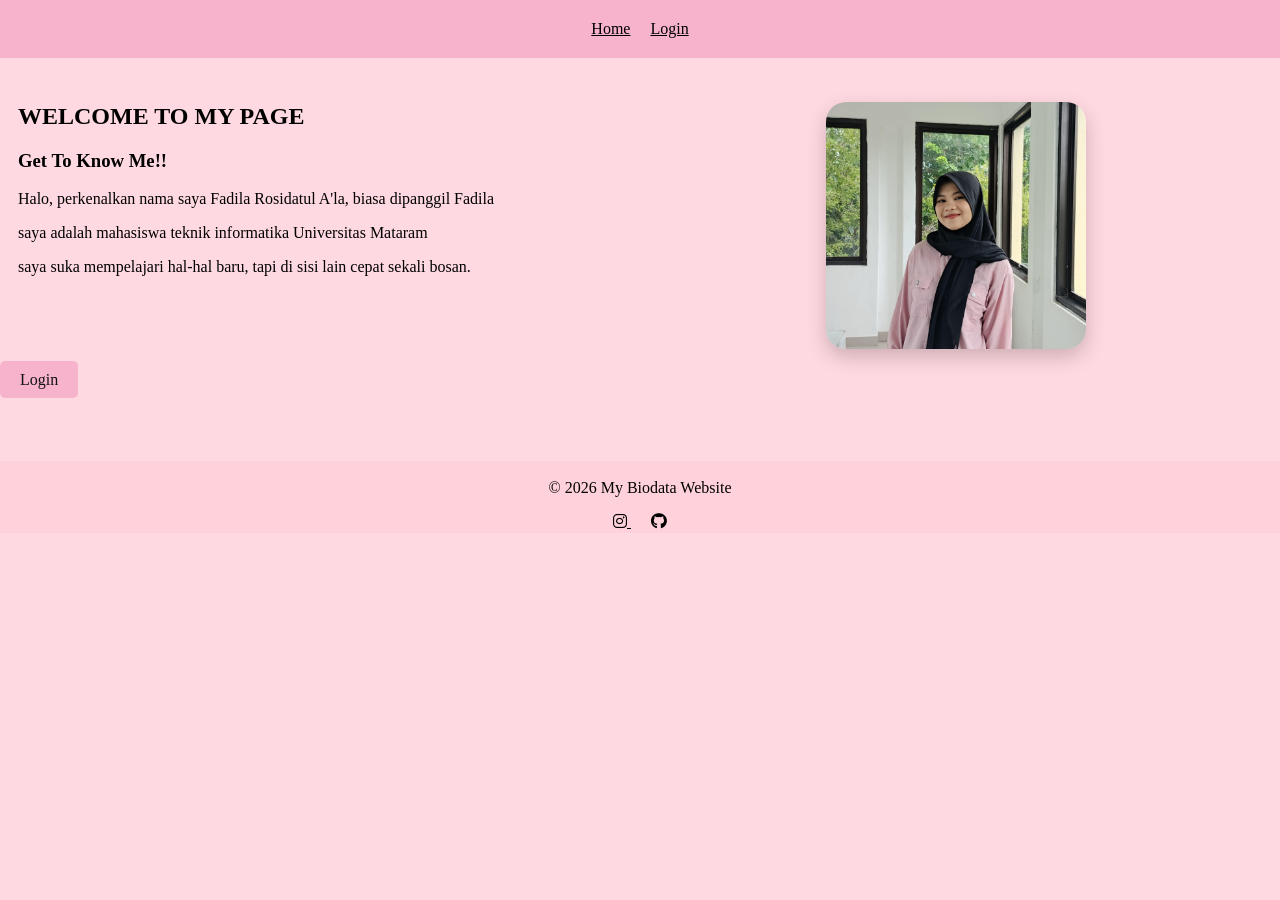
<file: index.html>
<!DOCTYPE html>
<html lang="en">

<head>
    <meta charset="UTF-8">
    <meta name="viewport" content="width=device-width, initial-scale=1.0">
    <title>Landing Page</title>
    <link rel="stylesheet" href="style.css">
    <link rel="stylesheet" href="https://cdnjs.cloudflare.com/ajax/libs/font-awesome/6.5.0/css/all.min.css">
</head>

<body class="hero container">
    <header>
        <nav>
            <a href="index.html">Home</a>
            <a href="page2.php">Login</a>
        </nav>
    </header>
    <main>
        <section class="hero">
            <table width="100%">
                <tr>
                    <td>
                        <h1>WELCOME TO MY PAGE</h1>
                        <h3>Get To Know Me!!</h3>
                        <p>Halo, perkenalkan nama saya Fadila Rosidatul A'la, biasa dipanggil Fadila</p>
                        <p>saya adalah mahasiswa teknik informatika Universitas Mataram</p>
                        <p>saya suka mempelajari hal-hal baru, tapi di sisi lain cepat sekali bosan.</p>
                    </td>

                    <td class="hero-img">
                        <img src="assets/picture.jpeg" alt="Foto" width="150">
                    </td>
                </tr>
            </table>

            <a href="login.php" id="aboutMe" class="btn">Login</a>
        </section>
    </main>

    <footer>
        <p>© 2026 My Biodata Website</p>

        <div class="sosmed">
            <a href="https://instagram.com/fdiilalarosie">
                <i class="fa-brands fa-instagram"></i>
            </a>

            <a href="https://github.com/ilalala17">
                <i class="fa-brands fa-github"></i>
            </a>
        </div>
    </footer>

    <script src="script.js"></script>
</body>

</html>
</file>
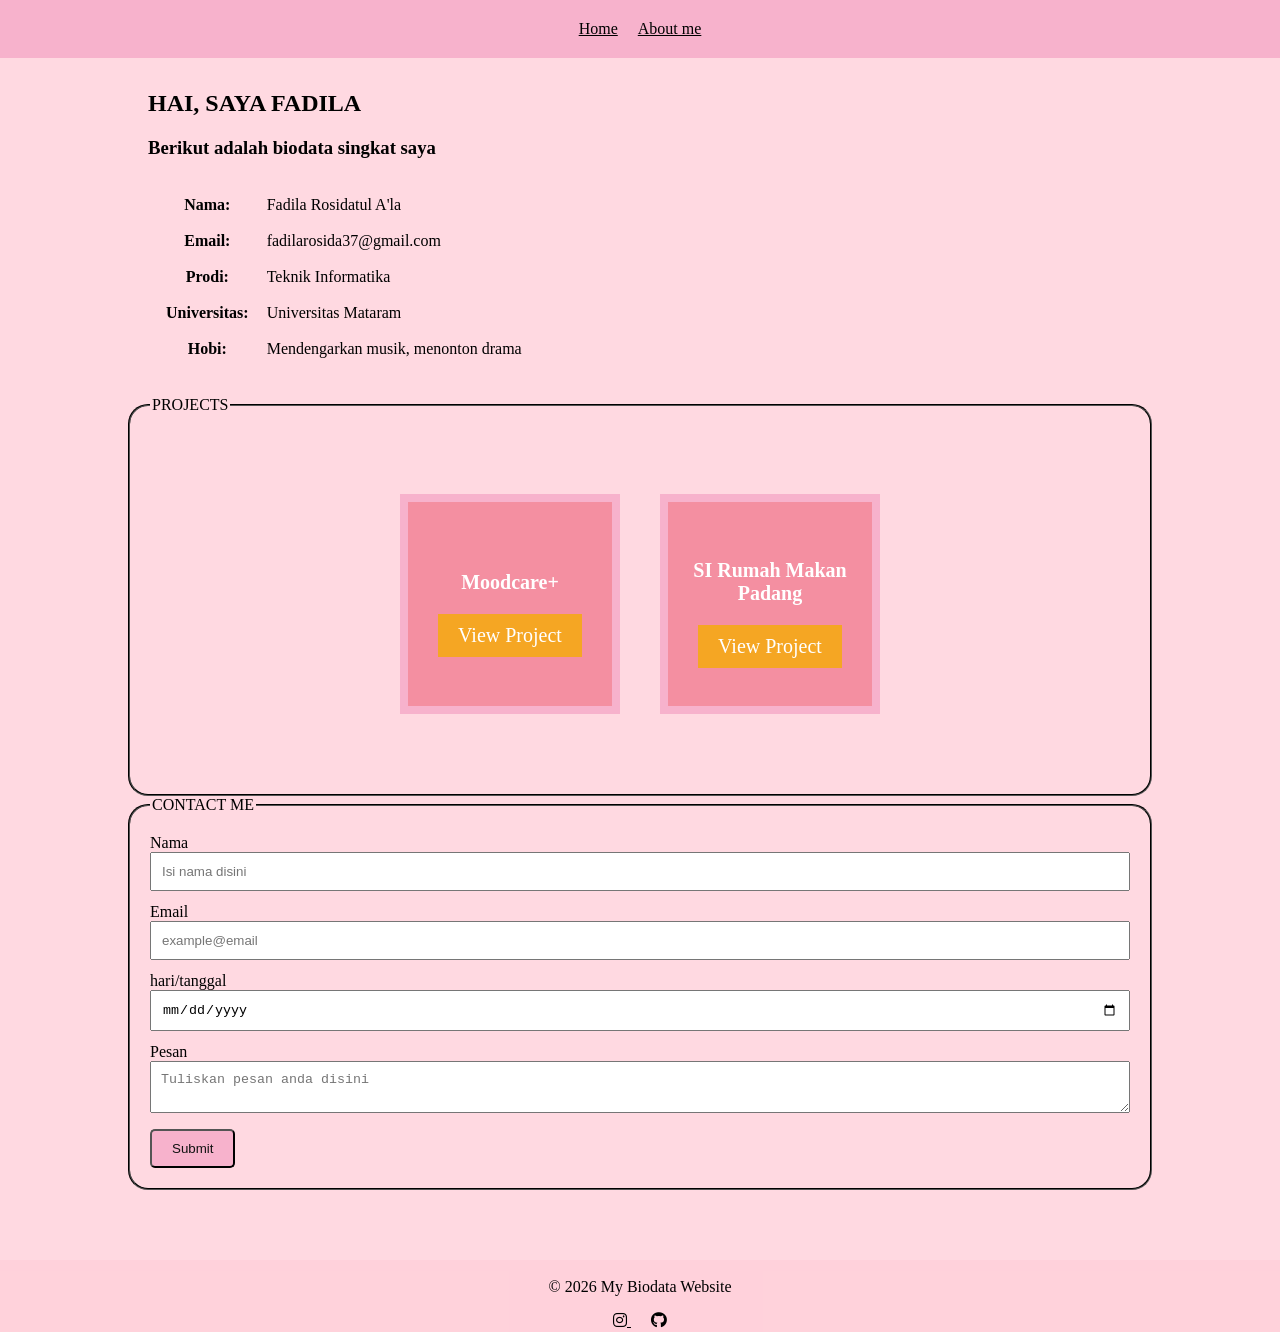
<file: page2.html>
<!DOCTYPE html>
<html lang="en">
<head>
    <meta charset="UTF-8">
    <meta name="viewport" content="width=device-width, initial-scale=1.0">
    <title>About Me</title>
    <link rel="stylesheet" href="style.css">
    <link rel="stylesheet"  href="https://cdnjs.cloudflare.com/ajax/libs/font-awesome/6.5.0/css/all.min.css">
</head>
<body class="container" style="padding-top: 50px;">
    <header>
        <nav>
            <a href="index.html">Home</a> 
            <a href="page2.html">About me</a>
        </nav>
    </header>

    <main>
        <section class="container-box">
            <div>
                <h1>HAI, SAYA FADILA</h1>
                <h3>Berikut adalah biodata singkat saya</h3>
    
                <table>
                    <tr>
                        <th>
                            Nama:
                        </th>
                        <td>
                            Fadila Rosidatul A'la
                        </td>
                    </tr>
    
                    <tr>
                        <th>
                            Email:
                        </th>
                        <td>
                            fadilarosida37@gmail.com
                        </td>
                    </tr>
    
                    <tr>
                        <th>
                            Prodi:
                        </th>
                        <td>
                            Teknik Informatika
                        </td>
                    </tr>
                    <tr>
                        <th>
                            Universitas:
                        </th>
                        <td>
                            Universitas Mataram
                        </td>
                    </tr>
    
                    <tr>
                        <th>
                            Hobi:
                        </th>
                        <td>
                            Mendengarkan musik, menonton drama
                        </td>
                    </tr>
                </table>
            </div>
        </section>

        <section>
            <form action="index.php" id="kirim" method="post">

                <fieldset class="container-box project">
                    <legend>PROJECTS</legend>
                    <div class="project-container">
                        <div class="project-box" id="moodcare">
                            <h3>Moodcare+</h3>
                            <a href="#">View Project</a>
                        </div>
    
                        <div class="project-box" id="rm">
                            <h3>SI Rumah Makan Padang</h3>
                            <a href="https://github.com/Ilalala17/Web-Sistem-Informasi-Rumah-Makan">View Project</a>
                        </div>
                    </div>
                </fieldset>
    
                <fieldset class="container-box">
                    <legend>CONTACT ME</legend>
                    <label for="nama">Nama</label>
                    <input type="text" id="nama" placeholder="Isi nama disini" ><br>
    
                    <label for="email">Email</label>
                    <input type="email" id="email" placeholder="example@email" ><br>
    
                    <label for="tanggal">hari/tanggal</label>
                    <input type="date" required>
    
                    <label for="pesan">Pesan</label>
                    <textarea name="pesan" id="pesan" placeholder="Tuliskan pesan anda disini" ></textarea><br>
                    <button type="submit" class="btn" >Submit</button>
                </fieldset>
            </form>

        </section>
    </main>
    <script src="script.js"></script>
</body>
<footer>
    <p>© 2026 My Biodata Website</p>

    <div class="sosmed">
        <a href="https://instagram.com/fdiilalaarosie">
            <i class="fa-brands fa-instagram"></i>
        </a>
    
        <a href="https://github.com/ilalala17">
            <i class="fa-brands fa-github"></i>
        </a>
    </div>
</footer>
</html>
</file>
<file: style.css>
*{
    box-sizing: border-box;
}

.container{
    background-color: #ffd0dacb;
}

nav{
    display: flex;
    justify-content: center;
    column-gap: 20px;
}

nav a{
    color: black;
}

nav a:hover{
    color: aliceblue;
}

.hero{
   padding: 2px 0; 
}

.hero-flex{
    display: flex;
    align-items: center;
    justify-content: space-between;
}

.hero-text{
    max-width: 400px;
}

h1{
    font-family: cursive;
}

h3{
    font-family: cursive;
}

.hero img{
    width:260px;
    margin-top: 80px;
    border-radius:20px;
    box-shadow:0 8px 20px rgba(0,0,0,0.2);
}

.btn{
    background:#f7b2cc;
    color:rgb(18, 18, 18);
    padding:10px 20px;
    text-decoration:none;
    border-radius:5px;
}

header{
    position: fixed;
    top: 0%;
    width: 100%;
    padding: 20px;
    background-color: #f7b2cc;
}

body{
    margin: 0;
    justify-content: center;
    align-items: center;
}

.btn:hover{
    color: white;
    cursor: pointer;
}

input, textarea{
    width: 100%;
    margin-bottom: 12px;
    padding: 10px;
}

input:hover, textarea:hover{
    background-color: rgba(234, 211, 215, 0.795);
}

.container-box{
    width: 80%;
    margin: auto;
    border-radius: 20px;
    padding: 20px;
    border-color: black;
}

table, th, td{
    padding:8px;
}

.project{
    padding: 80px 20px;
    text-align: center;
}

.project legend{
    text-align: left;
}

.project-container{
    display: flex;
    justify-content: center;
    gap: 40px;
}

.project-box{
    background-color: #f48fa1;
    width: 220px;
    height: 220px;
    display: flex;
    flex-direction: column;
    justify-content: center;
    align-items: center;
    border: 8px solid #f7b2cc;
}

.project-box h3{
    color: white;
    font-size: 20px;
    margin-bottom: 20px;
}

.project-box a{
    text-decoration: none;
    background: #f5a623;
    color: white;
    padding: 10px 20px;
    font-size: 20px
}

.project-box a:hover{
    background: #ffd0dacb;
}

footer{
    text-align:center;
    background:#ffd0dacb;
    padding:2px;
    margin-top:70px;
}

.sosmed a{
    margin: 10px;
    color: black;
}

.sosmed a:hover{
    color: whitesmoke;
}
</file>
